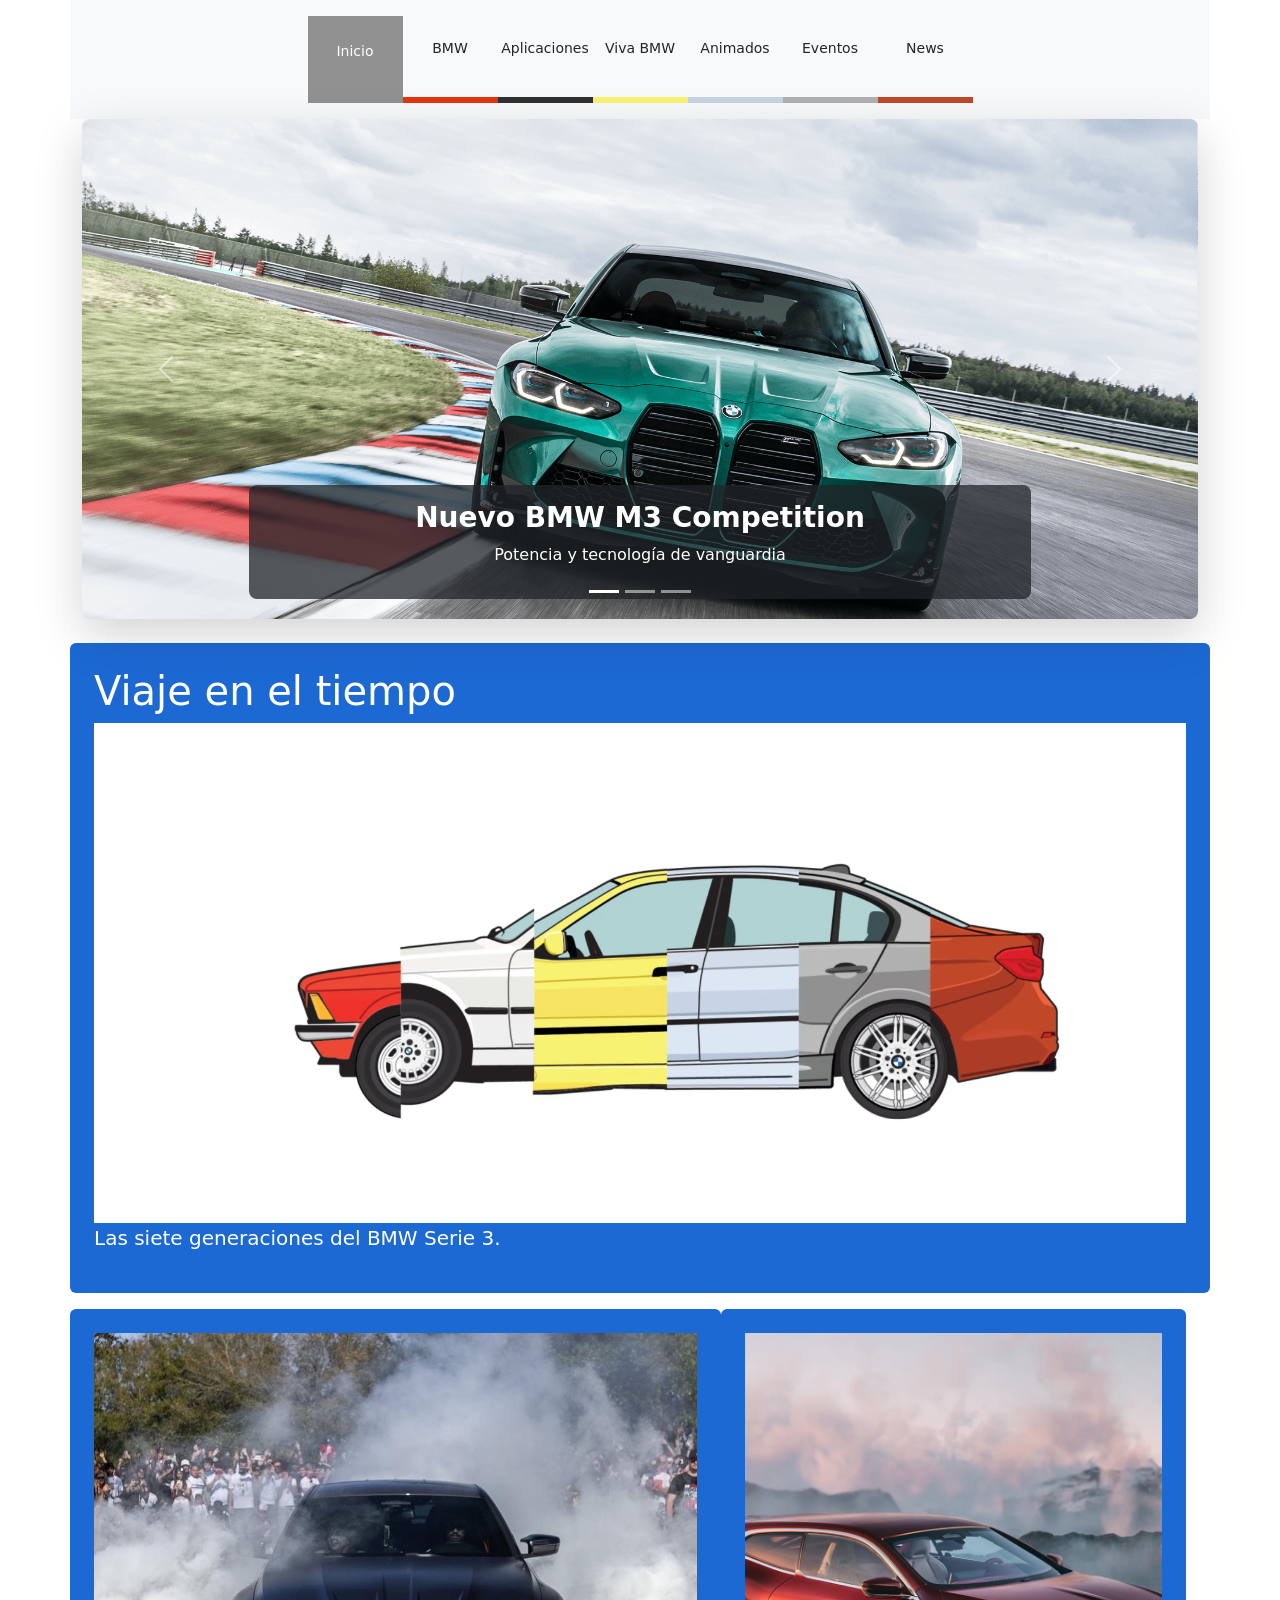
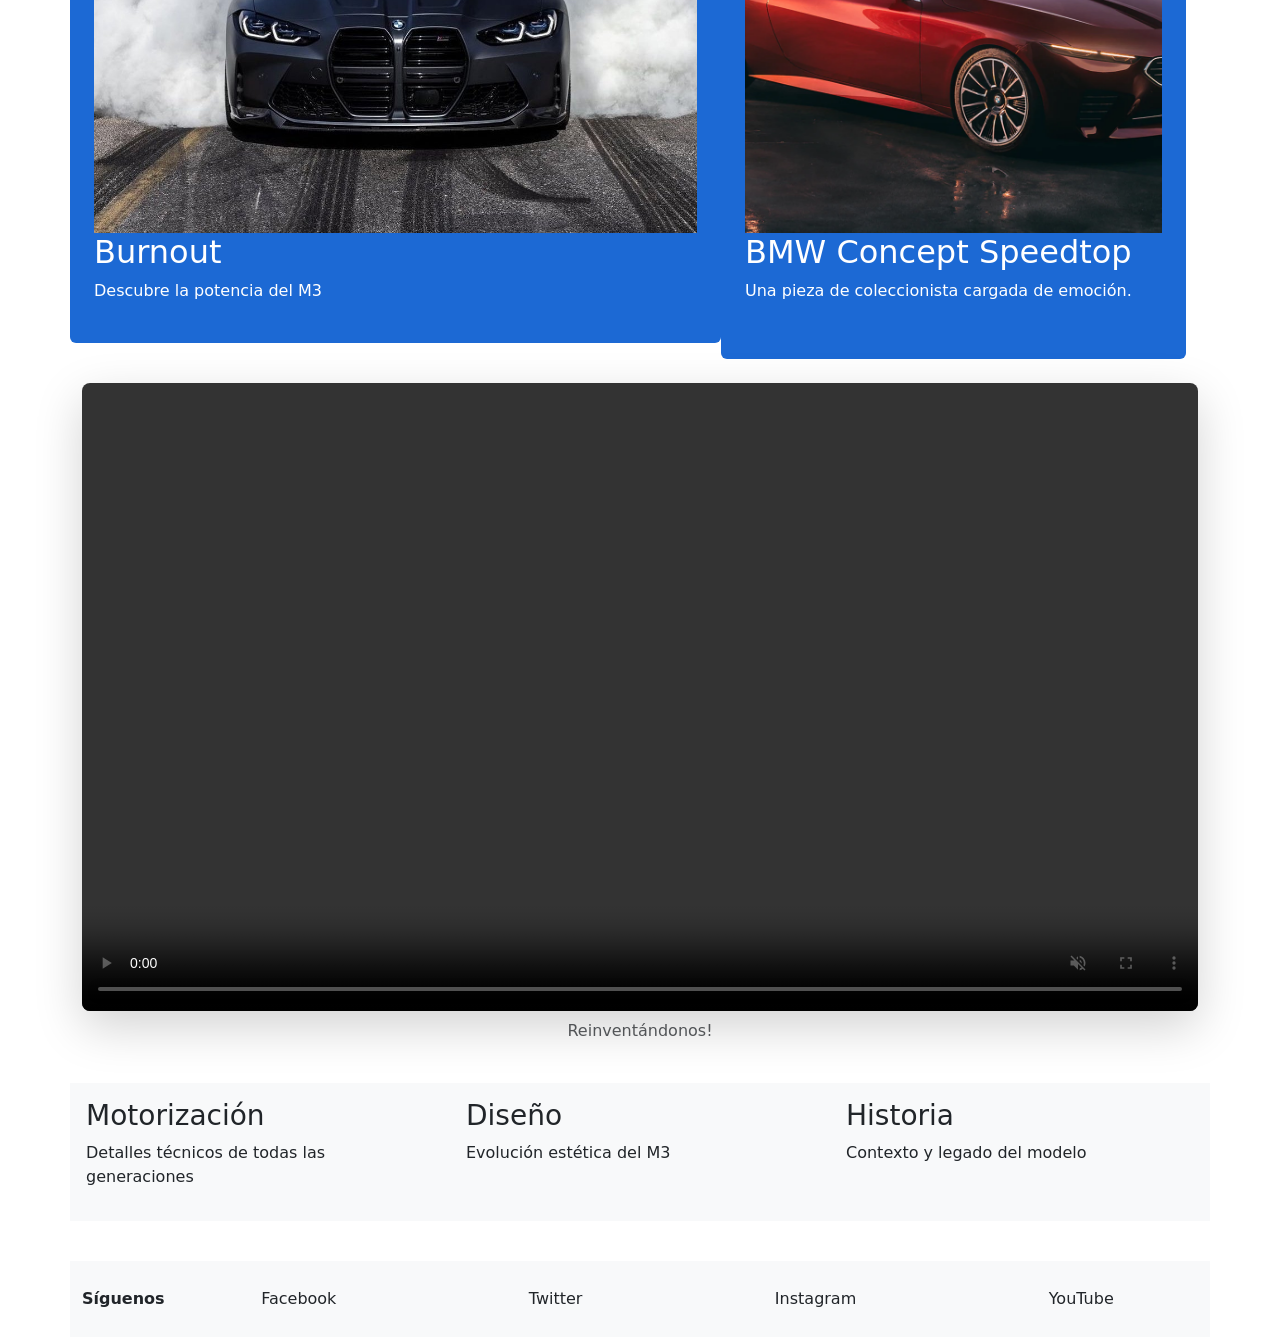
<file: Bootstrap/estructura.html>
<!doctype html>
<html lang="es">
  <head>
    <meta charset="utf-8">
    <meta name="viewport" content="width=device-width, initial-scale=1">
    <title>BMW M3 - Historia y modelos</title>
    <link href="img/favicon/favicon.ico" rel="icon" type="image/x-icon">
    <link href="https://cdn.jsdelivr.net/npm/bootstrap@5.3.6/dist/css/bootstrap.min.css" rel="stylesheet" integrity="sha384-4Q6Gf2aSP4eDXB8Miphtr37CMZZQ5oXLH2yaXMJ2w8e2ZtHTl7GptT4jmndRuHDT" crossorigin="anonymous">
    <link rel="stylesheet" href="css/estructura.css">
  </head>
  <body class="container">

        <nav class="row py-3 d-flex justify-content-center bg-light">
        <div class="col-md-1 col-6 nav-btn text-center">
            <p>Inicio</p>        
        </div>

        <div class="col-md-1 col-6 nav-btn text-center">
            <p>BMW</p>
        </div>

        <div class="col-md-1 col-6 nav-btn text-center">
            <p>Aplicaciones</p> 
        </div>

        <div class="col-md-1 col-6 nav-btn text-center">
            <p>Viva BMW</p>        
        </div>

        <div class="col-md-1 col-6 nav-btn text-center">
            <p>Animados</p>        
        </div>

        <div class="col-md-1 col-6 nav-btn text-center">
            <p>Eventos</p>        
        </div>

        <div class="col-md-1 col-6 nav-btn text-center">
            <p>News</p>        
        </div>
    </nav>

     <!-- Carrusel Hero  -->
    <div id="bmwCarousel" class="carousel slide mb-4" data-bs-ride="carousel">
        <div class="carousel-indicators">
            <button type="button" data-bs-target="#bmwCarousel" data-bs-slide-to="0" class="active" aria-current="true"></button>
            <button type="button" data-bs-target="#bmwCarousel" data-bs-slide-to="1"></button>
            <button type="button" data-bs-target="#bmwCarousel" data-bs-slide-to="2"></button>
        </div>
        <div class="carousel-inner rounded-3 overflow-hidden shadow-lg">
            <div class="carousel-item active">
                <img src="img/carrucel/carrucel_01.png" class="d-block w-100" alt="BMW M3 2023" style="height: 500px; object-fit: cover;">
                <div class="carousel-caption bg-dark bg-opacity-75 rounded-3 p-3">
                    <h3 class="fw-bold">Nuevo BMW M3 Competition</h3>
                    <p>Potencia y tecnología de vanguardia</p>
                </div>
            </div>
            <div class="carousel-item">
                <img src="img/carrucel/carrucel_02.png" class="d-block w-100" alt="BMW M3 Clásico" style="height: 500px; object-fit: cover;">
                <div class="carousel-caption bg-dark bg-opacity-75 rounded-3 p-3">
                    <h3 class="fw-bold">BMW M3 E30</h3>
                    <p>El clásico que definió una era</p>
                </div>
            </div>
            <div class="carousel-item">
                <img src="img/carrucel/carrucel_03.png" class="d-block w-100" alt="BMW M3 en pista" style="height: 500px; object-fit: cover;">
                <div class="carousel-caption bg-dark bg-opacity-75 rounded-3 p-3">
                    <h3 class="fw-bold">Experiencia de Conducción</h3>
                    <p>Rendimiento puro en cada curva</p>
                </div>
            </div>
        </div>
        <button class="carousel-control-prev" type="button" data-bs-target="#bmwCarousel" data-bs-slide="prev">
            <span class="carousel-control-prev-icon" aria-hidden="true"></span>
            <span class="visually-hidden">Anterior</span>
        </button>
        <button class="carousel-control-next" type="button" data-bs-target="#bmwCarousel" data-bs-slide="next">
            <span class="carousel-control-next-icon" aria-hidden="true"></span>
            <span class="visually-hidden">Siguiente</span>
        </button>
    </div>

    <main class="mt-4">

      <!-- Fila 1 -->
      <div class="row mb-4">
        <div class="col-12 viaje mb-3 p-4 text-white rounded">
          
          <h1>Viaje en el tiempo</h1>
          <header></header>
          <p class="lead">Las siete generaciones del BMW Serie 3.</p>
        </div>
        
        <div class="row">
          <div class="col-md-7 bmw mb-3 p-4 rounded">
            <header></header>
            <h2>Burnout</h2>
            <p>Descubre la potencia del M3</p>
          </div>

          <div class="col-md-5 concept p-4 rounded">
            <header></header>
            <h2>BMW Concept Speedtop</h2>
            <p>Una pieza de coleccionista cargada de emoción.</p>
          </div>
        </div>
      </div>

       <!-- Video logo -->
<div class="row mb-4">
    <div class="col-12">
        <div class="ratio ratio-16x9 shadow-lg rounded-3 overflow-hidden">
            <video controls autoplay muted loop class="w-100">
                <source src="video/exl-01-stage-hd9.mp4" type="video/mp4">
            </video>
        </div>
        <div class="text-center mt-2">
            <p class="text-muted">Reinventándonos!</p>
        </div>
    </div>
</div>

      <!-- Fila 2 -->
      <div class="row mb-4">
        <div class="col-md-4 col-sm-6 mb-3 p-3 bg-light">
          <h3>Motorización</h3>
          <p>Detalles técnicos de todas las generaciones</p>
        </div>
        <div class="col-md-4 col-sm-6 mb-3 p-3 bg-light">
          <h3>Diseño</h3>
          <p>Evolución estética del M3</p>
        </div>
        <div class="col-md-4 col-sm-12 mb-3 p-3 bg-light">
          <h3>Historia</h3>
          <p>Contexto y legado del modelo</p>
        </div>
      </div>

      <!-- Redes sociales -->
      <div class="row align-items-center py-3 bg-light">
        <div class="col-md-1 col-12 mb-2 mb-md-0">
            <p class="fw-bold m-0">Síguenos</p>
        </div>
        <div class="col-md-11 col-12 redes">
          <div class="d-flex justify-content-around">
            <span>Facebook</span>
            <span>Twitter</span>
            <span>Instagram</span>
            <span>YouTube</span>
          </div>
        </div>
      </div>
    </main>

    <script src="https://cdn.jsdelivr.net/npm/bootstrap@5.3.6/dist/js/bootstrap.bundle.min.js" integrity="sha384-j1CDi7MgGQ12Z7Qab0qlWQ/Qqz24Gc6BM0thvEMVjHnfYGF0rmFCozFSxQBxwHKO" crossorigin="anonymous"></script>
  </body>
</html>
</file>
<file: Bootstrap/css/estructura.css>
:root{
    --gris: #919191;
    --rojo: #E3350D;
    --naranja: #EE6B2F;
    --amarillo: #F8F272;
    --verde: #4DA45B;
    --azul: #1B53BA;
    --celeste: #30A7D7;
    --negro: #313131;
    --azul2: #1c69d4;
    --azul3: #0653b6;
    --gris2: #C8D4E4;
    --gris3: #B0B0B0;
    --terracota: #C04829;




}

.nav-btn{
    height: 87px;
    display: flex;
    align-items: center;
    justify-content: center;
    font-size: 14px;
}
main{
    margin-top: 40px;
}

.nav-btn:nth-child(1){
    background-color: var(--gris);
    color: #fff
}

.nav-btn:nth-child(2){
    border-bottom: 6px solid var(--rojo);
}

.nav-btn:nth-child(3){
    border-bottom: 6px solid var(--negro);
}

.nav-btn:nth-child(4){
    border-bottom: 6px solid var(--amarillo);
}

.nav-btn:nth-child(5){
    border-bottom: 6px solid var(--gris2);
}

.nav-btn:nth-child(6){
    border-bottom: 6px solid var(--gris3);
}

.nav-btn:nth-child(7){
    border-bottom: 6px solid var(--terracota);
}

.nav-btn:nth-child(2):hover{
    background-color: var(--rojo);
    color: #fff;
    }

.nav-btn:nth-child(3):hover{
    background-color: var(--negro);
    color: #fff;
    }
    
    .nav-btn:nth-child(4):hover{
    background-color: var(--amarillo);
    color: #fff;
    }

    .nav-btn:nth-child(5):hover{
    background-color: var(--gris2);
    color: #fff;
    }

    .nav-btn:nth-child(6):hover{
    background-color: var(--gris3);
    color: #fff;
    }

    .nav-btn:nth-child(7):hover{
    background-color: var(--terracota);
    color: #fff;
    }
    
    .viaje{
        background-color: var(--azul2);
        border-radius: 12px;
        overflow: hidden;
        color: #fff;
        padding: 0;

    }
    .viaje header{
        min-height: 500px;
        background-image: url(../img/videoframe_983.png);
        background-size: cover;
        background-position: center; 
        background-repeat: no-repeat; 
        min-height: 500px;
        width: 100%;
        height: auto;
    }

   
  
    .bmw{
        background-color: var(--azul2);
        border-radius: 12px;
        overflow: hidden;
        color: #fff;
        padding: 0;
    }

    .bmw header{
        min-height: 160px;
        background-image: url(../img/bmw\ burnout.jpg);
        background-size: cover; 
        background-position: center; 
        background-repeat: no-repeat; 
        min-height: 500px;
        width: 100%;
        

    }

    .concept{
        background-color: var(--azul2);
        border-radius: 12px;
        overflow: hidden;
        color: #fff;
        padding: 0;
    }

    .concept header{
        min-height: 160px;
        background-image: url(../img/speedtop-01-stage-hd.png);
        background-size: cover; 
        background-position: center; 
        background-repeat: no-repeat; 
        min-height: 500px;
        width: 100%;
        

    }

    .redes {
    background-color: transparent;
    padding: 10px 0;
    text-align: center;
}

.redes footer {
    background-image: url(../img/redes.png);
    background-size: contain;
    background-position: center;
    background-repeat: no-repeat;
    height: 30px;
    width: 200px;
    margin: 0 auto;
}
</file>
